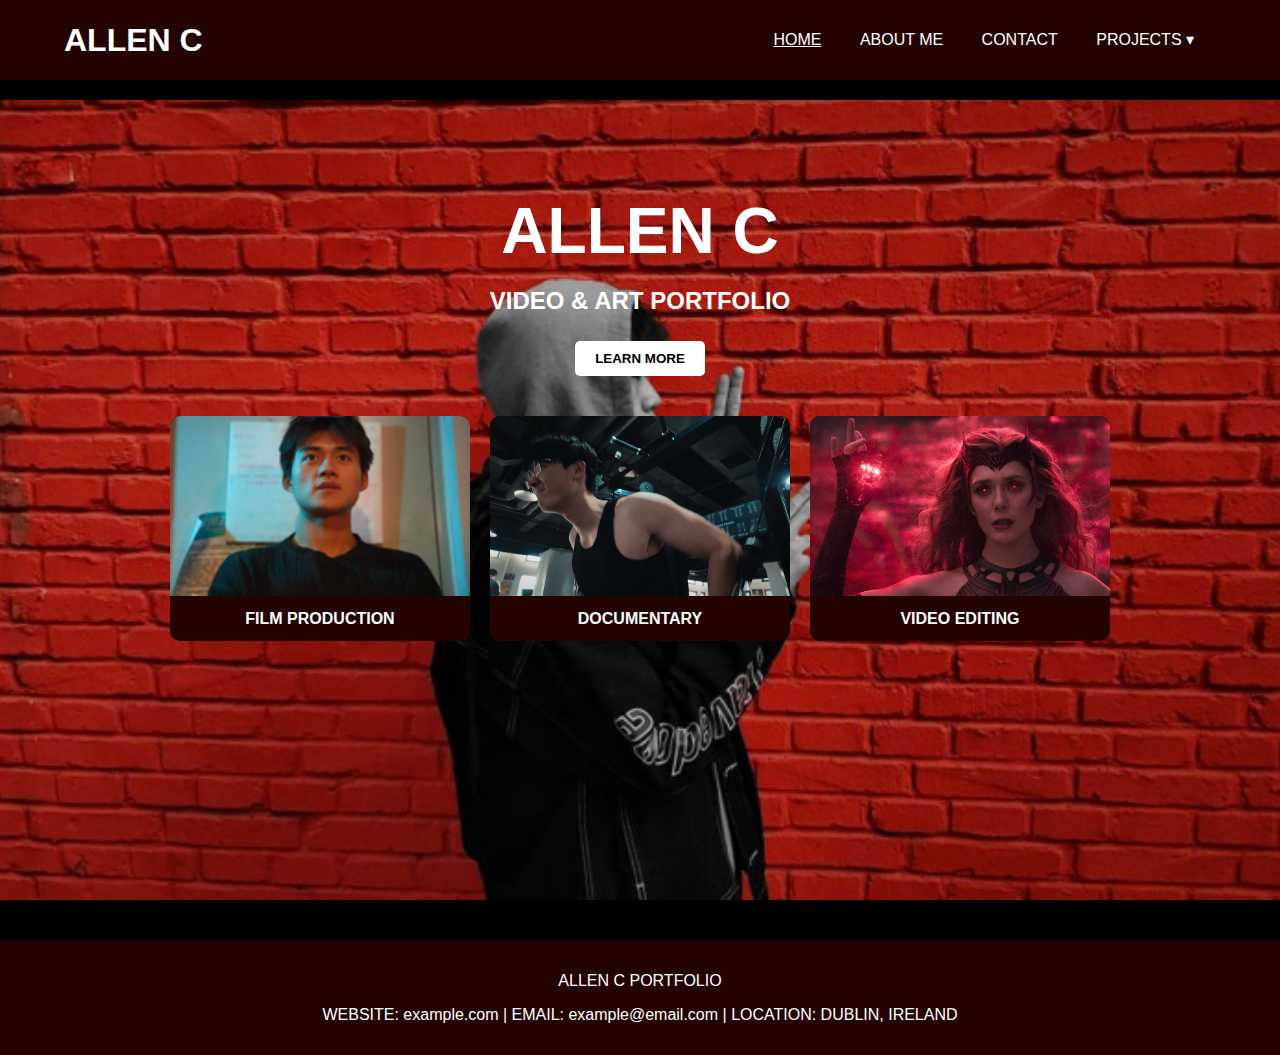
<file: index.html>
<!DOCTYPE html>
<html lang="en">
<head>
  <meta charset="UTF-8">
  <meta name="viewport" content="width=device-width, initial-scale=1.0">
  <title>AllenC Portfolio</title>
  <link rel="stylesheet" href="newstyle.css">
</head>
<body>
  <!--navigation bar -->
  <header>
    <h1>ALLEN C</h1>
    <ul class="nav">
      <li><a href="HOME.html" class="active">HOME</a></li>
      <li><a href="about.html">ABOUT ME</a></li>
      <li><a href="CONTACT.html">CONTACT</a></li>
      <li class="dropdown">
        <a href="PROJECTS.html">PROJECTS ▾</a>
        <ul class="dropdown-menu">
          <li><a href="film.html">FILM PRODUCTION</a></li>
          <li><a href="documentary.html">DOCUMENTARY</a></li>
          <li><a href="video editing.html">REELS EDITION</a></li>
        </ul>
      </li>
    </ul>
  </header>

  <!-- content -->
  <section class="info">
    <div class="info-content">
      <h2><span class="big-text">ALLEN C</span><br>VIDEO & ART PORTFOLIO</h2>
      <button class="learn-btn"><a href="about.html">LEARN MORE</a></button>
    </div>

    <div class="gallery">
      <div class="card">
        <img src="images/图片3.png" alt="Film Production">
        <p><a href="film.html">FILM PRODUCTION</a></p>
      </div>
      <div class="card">
        <img src="images/2.jpg" alt="Documentary">
        <p><a href="documentary.html">DOCUMENTARY</a></p>
      </div>
      <div class="card">
        <img src="images/1.jpg" alt="Video Editing">
        <p><a href="video editing.html">VIDEO EDITING</a></p>
      </div>
    </div>
  </section>
  
    <!-- footer -->
  <footer>
    <p>ALLEN C PORTFOLIO</p>
    <p>WEBSITE: example.com | EMAIL: example@email.com | LOCATION: DUBLIN, IRELAND</p>
  </footer>
</body>
</html>
</file>
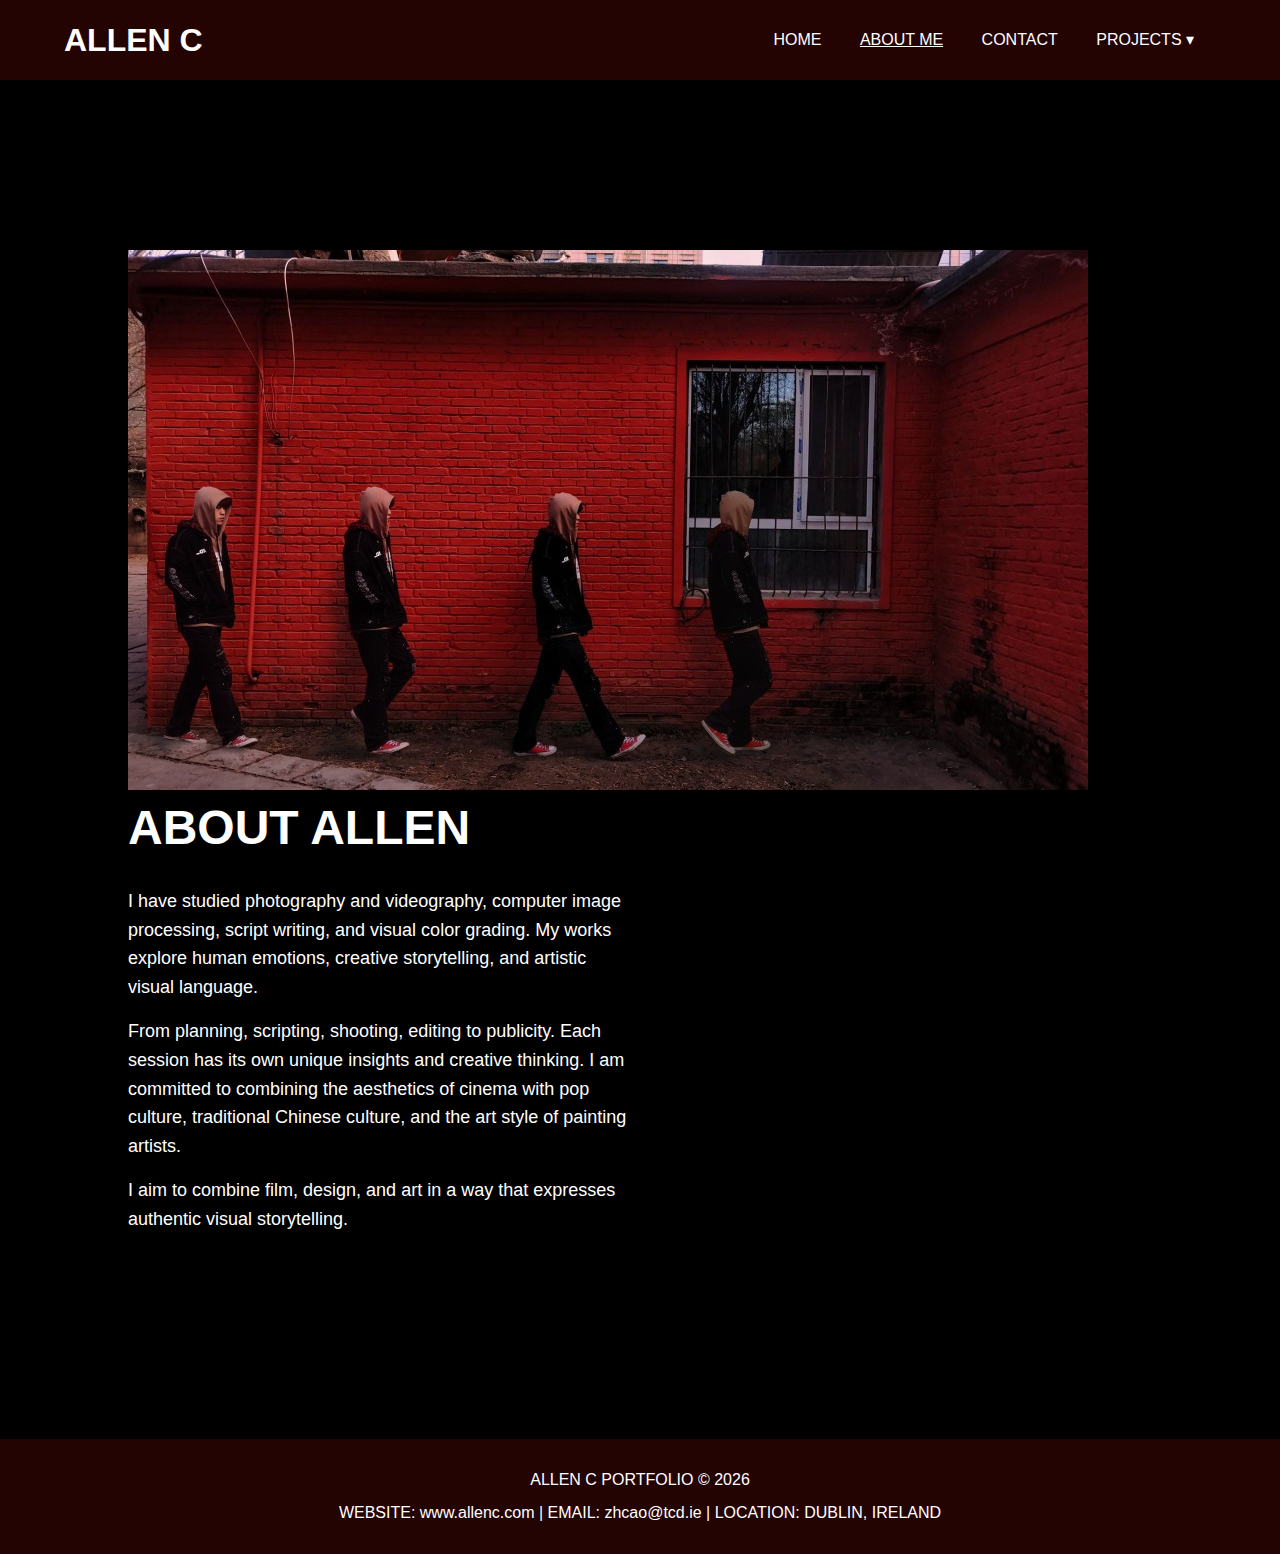
<file: about.html>
<!DOCTYPE html>
<html lang="en">
<head>
  <meta charset="UTF-8">
  <meta name="viewport" content="width=device-width, initial-scale=1.0">
  <title>About Allen C</title>
  <link rel="stylesheet" href="newstyle.css">
  <link rel="stylesheet" href="newstyle.css">
<script src="main.js" defer></script>

</head>
<body>
  <header>
    <h1>ALLEN C</h1>
    <ul class="nav">
        <li><a href="index.html">HOME</a></li>
        <li><a href="about.html" class="active">ABOUT ME</a></li>
        <li><a href="CONTACT.html">CONTACT</a></li>
        <li class="dropdown">
            <a href="PROJECTS.html">PROJECTS ▾</a>
            <ul class="dropdown-menu">
                <li><a href="film.html">FILM PRODUCTION</a></li>
                <li><a href="documentary.html">DOCUMENTARY</a></li>
                <li><a href="video editing.html">REELS EDITION</a></li>
            </ul>
        </li>
    </ul>
</header>


  <section class="about">
    <div class="about-container">

        <div class="about-image">
            <img 
            data-image-key="aboutPhoto"
            src="images/图片1.jpg" alt="about me">
        </div>

        <div class="about-text">
            <h2>ABOUT ALLEN</h2>
            <p>I have studied photography and videography, computer image processing, script writing, and visual color grading.
            My works explore human emotions, creative storytelling, and artistic visual language.</p>

            <p>From planning, scripting, shooting, editing to publicity. Each session has its own unique insights and creative thinking.
            I am committed to combining the aesthetics of cinema with pop culture, traditional Chinese culture, and the art style of painting artists.</p>

            <p>I aim to combine film, design, and art in a way that expresses authentic visual storytelling.</p>
        </div>

    </div>
</section>


  <footer>
        <p>ALLEN C PORTFOLIO © <span id="current-year"></span></p>
        <p>WEBSITE: www.allenc.com | EMAIL: zhcao@tcd.ie | LOCATION: DUBLIN, IRELAND</p>
    </footer>
</body>
</html>
</file>
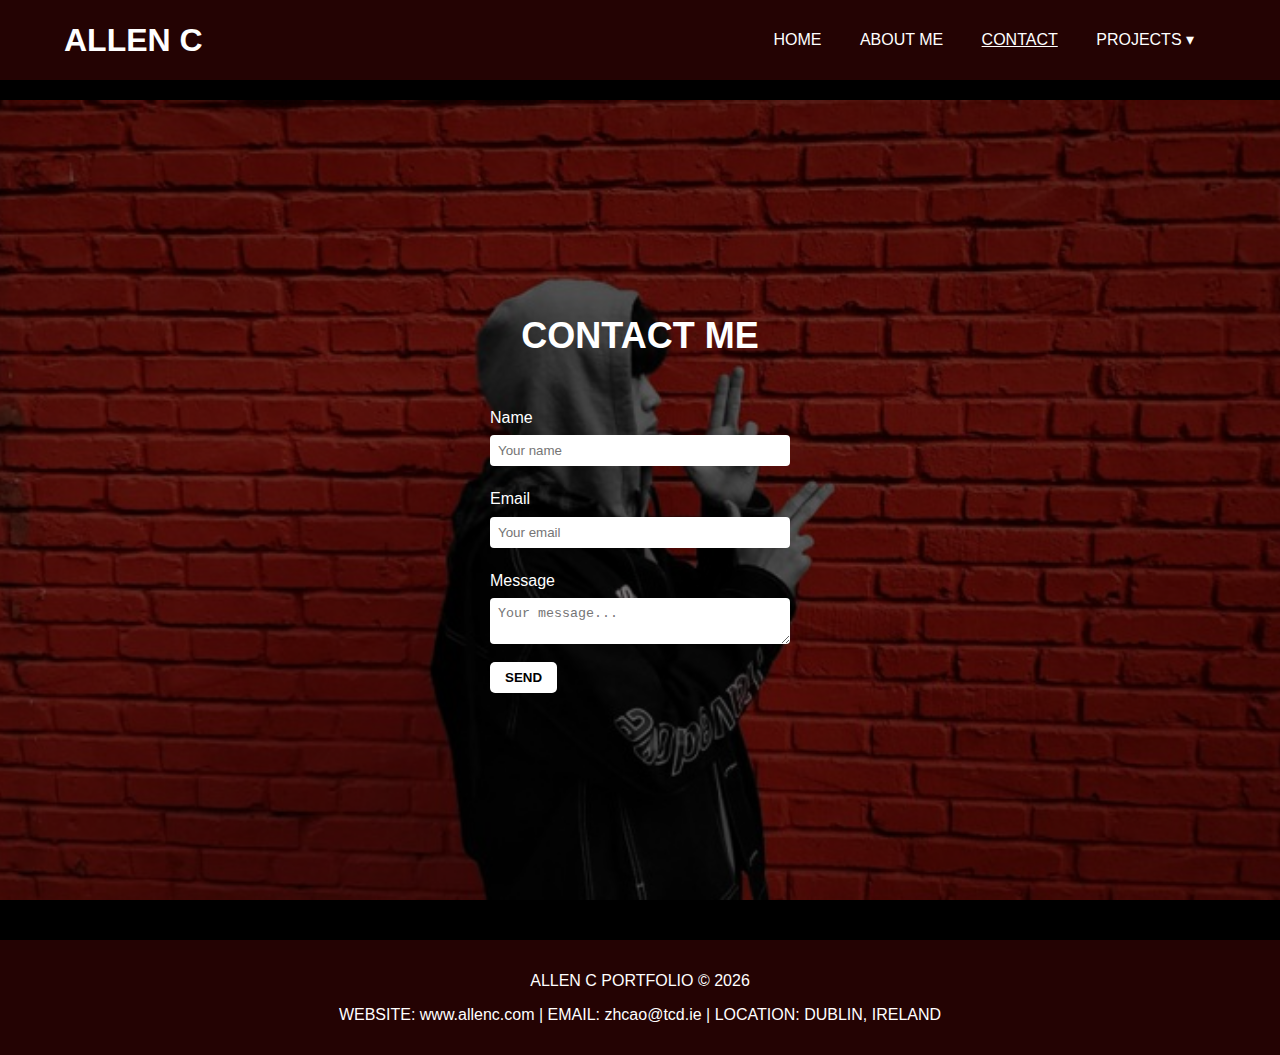
<file: CONTACT.html>
<!DOCTYPE html>
<html lang="en">
<head>
  <meta charset="UTF-8">
  <meta name="viewport" content="width=device-width, initial-scale=1.0">
  <title>Contact Allen C</title>
  <link rel="stylesheet" href="newstyle.css">
  <link rel="stylesheet" href="newstyle.css">
<script src="main.js" defer></script>

</head>
<body>
  <header>
    <h1>ALLEN C</h1>
    <ul class="nav">
        <li><a href="index.html">HOME</a></li>
        <li><a href="about.html">ABOUT ME</a></li>
        <li><a href="CONTACT.html" class="active">CONTACT</a></li>
        <li class="dropdown">
            <a href="PROJECTS.html">PROJECTS ▾</a>
            <ul class="dropdown-menu">
                <li><a href="film.html">FILM PRODUCTION</a></li>
                <li><a href="documentary.html">DOCUMENTARY</a></li>
                <li><a href="video editing.html">REELS EDITION</a></li>
            </ul>
        </li>
    </ul>
</header>


  <section class="contact">
    <div class="contact-overlay">
      <h2>CONTACT ME</h2>
      <form>
        <label>Name</label>
        <input type="text" placeholder="Your name">

        <label>Email</label>
        <input type="email" placeholder="Your email">

        <label>Message</label>
        <textarea placeholder="Your message..."></textarea>

        <button type="submit"> SEND </button>
      </form>
    </div>
  </section>

  <footer>
        <p>ALLEN C PORTFOLIO © <span id="current-year"></span></p>
        <p>WEBSITE: www.allenc.com | EMAIL: zhcao@tcd.ie | LOCATION: DUBLIN, IRELAND</p>
    </footer>
</body>
</html>
</file>
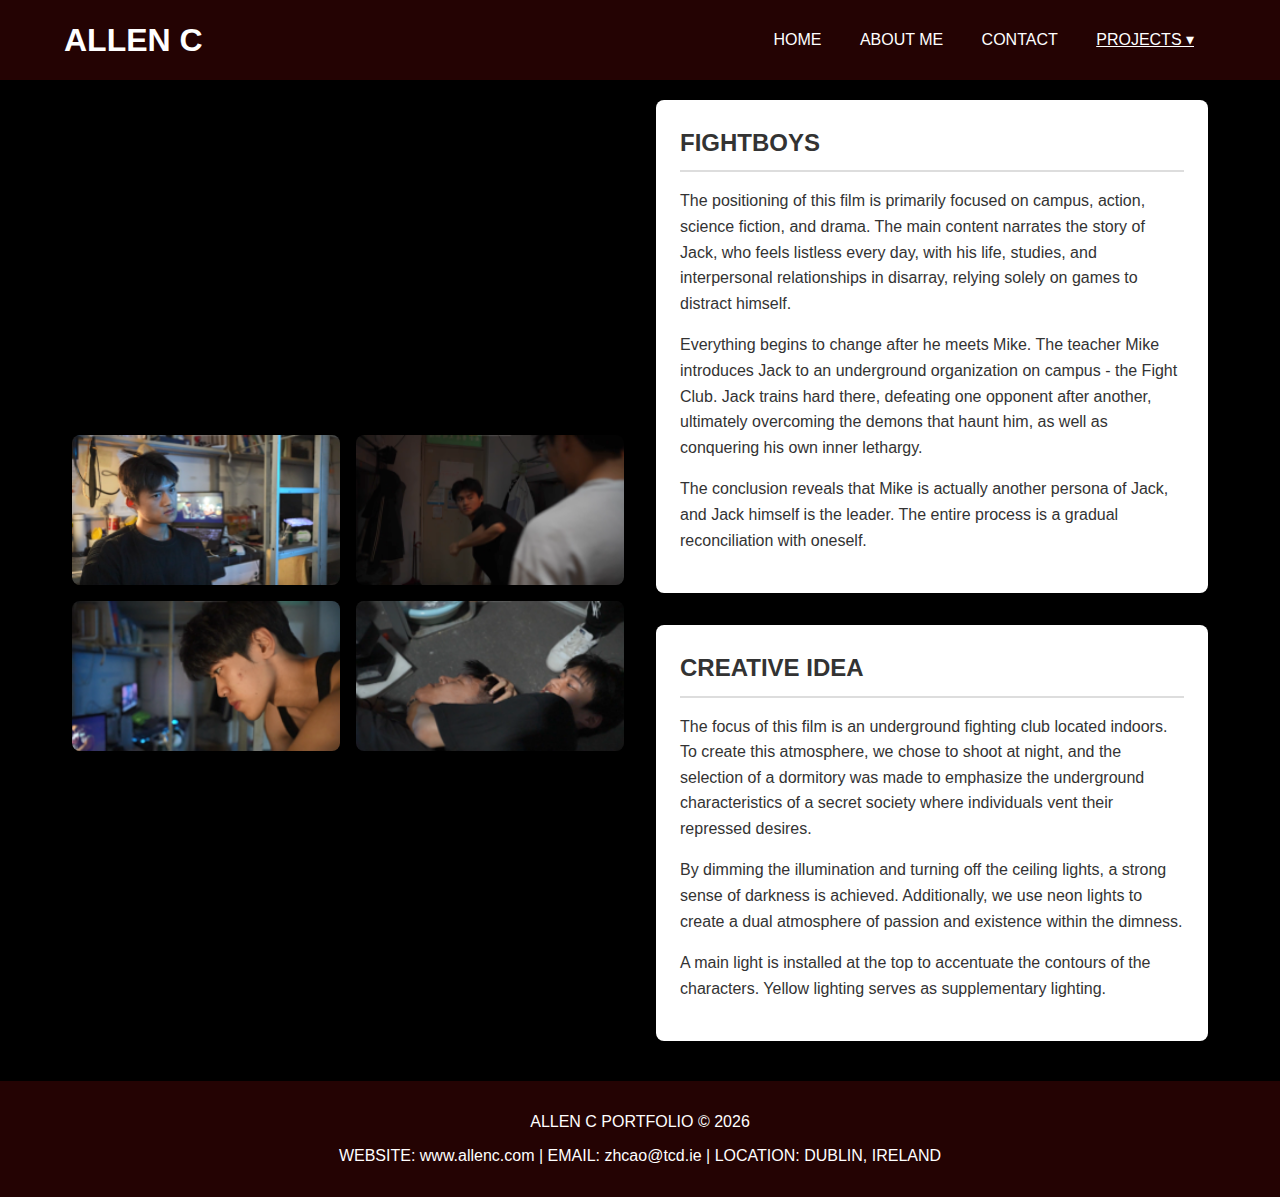
<file: film.html>
<!DOCTYPE html>
<html lang="zh-CN">
<head>
    <meta charset="UTF-8">
    <meta name="viewport" content="width=device-width, initial-scale=1.0">
    <title>Allen C - Fightboys Project</title>
    <link rel="stylesheet" href="newstyle.css">
    <link rel="stylesheet" href="newstyle.css">
<script src="main.js" defer></script>

</head>
<body>
   <header>
    <h1>ALLEN C</h1>
    <ul class="nav">
        <li><a href="index.html">HOME</a></li>
        <li><a href="about.html">ABOUT ME</a></li>
        <li><a href="CONTACT.html">CONTACT</a></li>
        <li class="dropdown">
            <a href="PROJECTS.html" class="active">PROJECTS ▾</a>
            <ul class="dropdown-menu">
                <li><a href="film.html" class="active">FILM PRODUCTION</a></li>
                <li><a href="documentary.html">DOCUMENTARY</a></li>
                <li><a href="video editing.html">REELS EDITION</a></li>
            </ul>
        </li>
    </ul>
</header>


    <div class="project-container">
        <div class="media-section">
            <div class="main-video">
  <div class="video-box">
    <iframe
    data-video-id="fightboys"
  src="https://www.youtube-nocookie.com/embed/gPzcQ7wnCTg"
  title="Film Demo"
  allow="accelerometer; autoplay; clipboard-write; encrypted-media; gyroscope; picture-in-picture; web-share"
  allowfullscreen
  referrerpolicy="strict-origin-when-cross-origin">
</iframe>

  </div>
</div>

            
            <div class="image-grid">
                <div class="image-box" data-title="STILLS1">
                    <img 
                    data-image-key="fightboysStill1"
                    src="images/stills1.png" alt="stills1" height="100%" width="100%">
                </div>
                <div class="image-box" data-title="STILLS2">
                    <img
                    data-image-key="fightboysStill2"
                     src="images/图片8.png" alt="图片1" height="100%" width="100%">
                </div>
                <div class="image-box" data-title="STILLS3">
                    <img 
                    data-image-key="fightboysStill3"
                    src="images/图片9.png" alt="图片1" height="100%" width="100%">
                </div>
                <div class="image-box" data-title="STILLS4">
                    <img 
                    data-image-key="fightboysStill4"
                    src="images/图片10.png" alt="图片1" height="100%" width="100%">
                </div>
            </div>
        </div>
        
        <div class="description-section">
            <div class="description-box">
                <h2>FIGHTBOYS</h2>
                <p>
                    The positioning of this film is primarily focused on campus, 
                    action, science fiction, and drama. The main content narrates 
                    the story of Jack, who feels listless every day, with his life, 
                    studies, and interpersonal relationships in disarray, relying 
                    solely on games to distract himself.
                </p>
                <p>
                    Everything begins to change after he meets Mike. The teacher Mike 
                    introduces Jack to an underground organization on campus - the Fight 
                    Club. Jack trains hard there, defeating one opponent after another, 
                    ultimately overcoming the demons that haunt him, as well as 
                    conquering his own inner lethargy.
                </p>
                <p>
                    The conclusion reveals that Mike is actually another persona of 
                    Jack, and Jack himself is the leader. The entire process is a 
                    gradual reconciliation with oneself.
                </p>
            </div>
            
            <div class="description-box">
                <h2>CREATIVE IDEA</h2>
                <p>
                    The focus of this film is an underground fighting club located 
                    indoors. To create this atmosphere, we chose to shoot at night, 
                    and the selection of a dormitory was made to emphasize the 
                    underground characteristics of a secret society where individuals 
                    vent their repressed desires.
                </p>
                <p>
                    By dimming the illumination and turning off the ceiling lights, a strong 
                    sense of darkness is achieved. Additionally, we use neon lights to 
                    create a dual atmosphere of passion and existence within the dimness.
                </p>
                <p>
                    A main light is installed at the top to accentuate the contours of 
                    the characters. Yellow lighting serves as supplementary lighting.
                </p>
            </div>
        </div>
    </div>
            
    <footer>
        <p>ALLEN C PORTFOLIO © <span id="current-year"></span></p>
        <p>WEBSITE: www.allenc.com | EMAIL: zhcao@tcd.ie | LOCATION: DUBLIN, IRELAND</p>
    </footer>
</body>
</html>
</file>
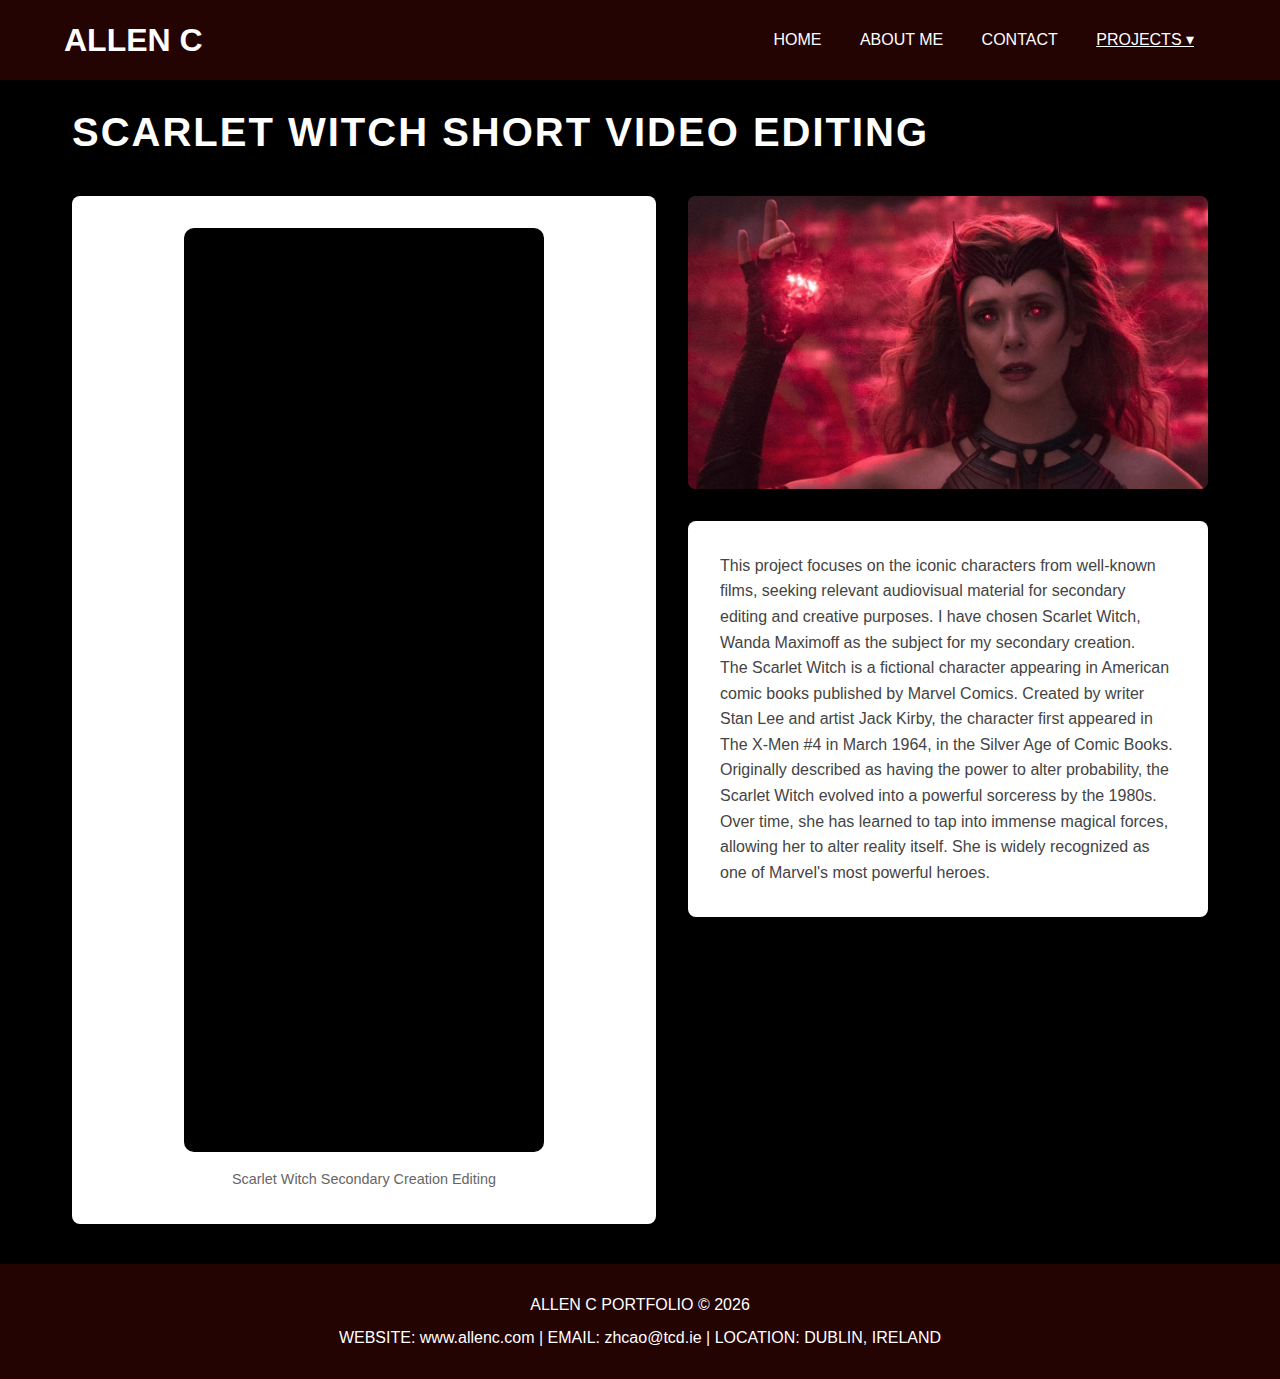
<file: video editing.html>
<!DOCTYPE html>
<html lang="zh-CN">
<head>
    <meta charset="UTF-8">
    <meta name="viewport" content="width=device-width, initial-scale=1.0">
    <title>Scarlet Witch Edition - Allen C Portfolio</title>
    <link rel="stylesheet" href="newstyle.css">
    <link rel="stylesheet" href="newstyle.css">
<script src="main.js" defer></script>


    
</head>

<body>
    <header>
    <h1>ALLEN C</h1>
    <ul class="nav">
      <li><a href="index.html">HOME</a></li>
      <li><a href="about.html">ABOUT ME</a></li>
      <li><a href="CONTACT.html">CONTACT</a></li>
      <li class="dropdown">
        <a href="PROJECTS.html" class="active">PROJECTS ▾</a>
        <ul class="dropdown-menu">
          <li><a href="film.html">FILM PRODUCTION</a></li>
          <li><a href="documentary.html">DOCUMENTARY</a></li>
          <li><a href="video editing.html" class="active">REELS EDITION</a></li>
        </ul>
      </li>
    </ul>
</header>


    <div class="content">
        <h1 class="page-title">SCARLET WITCH SHORT VIDEO EDITING</h1>
        
        <div class="content-layout">
    <div class="video-section-edit">
        <div class="vertical-wrapper">
            <iframe
                data-video="scarlet"
                src="https://www.youtube.com/embed/dKO03R0am7M"
                title="Vertical Video"
                allow="accelerometer; autoplay; clipboard-write; encrypted-media; gyroscope; picture-in-picture; web-share"
                allowfullscreen
                referrerpolicy="strict-origin-when-cross-origin">
            </iframe>
        </div>
        <p class="video-caption">Scarlet Witch Secondary Creation Editing</p>
    </div>

    

    
    

            
            <div class="content-section">
                <div class="image-container">
                    <img 
                    date-image-key="scarletWitchImage"
                    src="images/1.jpg" alt="Scarlet Witch Image" height="100%" width="100%">
                </div>
                
                <div class="description">
                    <p>
                        This project focuses on the iconic characters from well-known films, seeking relevant audiovisual material for secondary editing and creative purposes.
                         I have chosen Scarlet Witch, Wanda Maximoff as the subject for my secondary creation.
                    </p>
                    <p>
                        The Scarlet Witch is a fictional character appearing in American comic books published by Marvel Comics.
                        Created by writer Stan Lee and artist Jack Kirby, the character first appeared in The X-Men #4 in March 1964, in the Silver Age of Comic Books.
                    </p>
                    <p>
                        Originally described as having the power to alter probability, the Scarlet Witch evolved into a powerful sorceress by the 1980s. Over time, she has learned to tap into immense magical forces, allowing her to alter reality itself.
                        She is widely recognized as one of Marvel's most powerful heroes.
                    </p>
                </div>
            </div>
        </div>
    </div>
            
    <footer>
        <p>ALLEN C PORTFOLIO © <span id="current-year"></span></p>
        <p>WEBSITE: www.allenc.com | EMAIL: zhcao@tcd.ie | LOCATION: DUBLIN, IRELAND</p>
    </footer>
</body>
</html>
</file>
<file: newstyle.css>
/* ========== Global Reset & Base ========== */

* {
  margin: 0;
  padding: 0;
  box-sizing: border-box;
}

html,
body {
  height: 100%;
}

body {
  background-color: #000;
  color: #fff;
  font-family: Arial, Helvetica, sans-serif;
  line-height: 1.6;
}

/* 通用链接样式 */
a {
  color: inherit;
  text-decoration: none;
}

a:hover {
  text-decoration: underline;
}

/* 图片默认自适应 */
img {
  max-width: 100%;
  display: block;
}

/* 布局辅助容器 */
.container {
  max-width: 1200px;
  margin: 0 auto;
  padding: 0 2rem;
}

/* ========== Header & Navigation ========== */

header {
  background-color: #240303;
  height: 80px;
  width: 100%;
  padding: 20px;
  text-align: center;
  position: fixed;
  top: 0;
  left: 0;
  z-index: 100;
}

header h1 {
  color: #fff;
  position: absolute;
  left: 5vw;
  top: 0;
  line-height: 80px;
}

.nav {
  list-style: none;
  position: absolute;
  right: 5vw;
  top: 0;
  line-height: 80px;
}

.nav li {
  display: inline-block;
  position: relative;
  margin-right: 10px;
}

.nav a {
  color: #fff;
  padding: 8px 12px;
}

.nav a:hover,
.nav a.active {
  text-decoration: underline;
}

/* Dropdown menu */
.dropdown-menu {
  display: none;
  position: absolute;
  top: 80px;
  left: 0;
  background-color: #2b0000;
  list-style: none;
  padding: 10px 0;
  min-width: 180px;
  border-radius: 4px;
}

.dropdown-menu li {
  display: block;
  text-align: left;
}

.dropdown-menu li a {
  display: block;
  padding: 10px 15px;
  white-space: nowrap;
}

.dropdown-menu li a:hover {
  background-color: #400000;
}

.dropdown:hover .dropdown-menu {
  display: block;
}

/* 所有主内容区给 header 腾出空间 */
.info,
.about,
.contact,
.project-container,
.content {
  margin-top: 100px;
}

/* ========== Home (index) ========== */

.info {
  background: url("images/图片2.jpg") no-repeat center center / cover;
  min-height: calc(100vh - 100px);
  padding-top: 80px;
  text-align: center;
}

.info-content {
  margin-bottom: 40px;
}

.big-text {
  font-size: 64px;
  font-weight: bold;
}

.learn-btn {
  margin-top: 20px;
  padding: 10px 20px;
  background-color: #fff;
  border: none;
  color: #000;
  cursor: pointer;
  font-weight: bold;
  border-radius: 5px;
}

.learn-btn:hover {
  background-color: #ddd;
}

.learn-btn a {
  color: inherit;
}

/* 首页卡片廊 */
.gallery {
  display: flex;
  justify-content: center;
  gap: 20px;
  flex-wrap: wrap;
}

.card {
  width: 300px;
  text-align: center;
  background-color: #240303;
  border-radius: 10px;
  overflow: hidden;
  transition: transform 0.3s ease;
}

.card:hover {
  transform: scale(1.05);
}

.card img {
  width: 100%;
  height: 180px;
  object-fit: cover;
}

.card p {
  padding: 10px;
  font-weight: bold;
}

/* ========== About Page ========== */

.about {
  padding: 150px 10%;
  min-height: calc(100vh - 100px);
}

.about-content {
  display: flex;
  align-items: center;
  justify-content: space-around;
  gap: 40px;
  flex-wrap: wrap;
}

.about-img {
  max-width: 350px;
}

.about-text {
  max-width: 500px;
}

.about-text h2 {
  margin-bottom: 20px;
  font-size: 48px;
}

.about-text p {
  margin-bottom: 15px;
  line-height: 1.6;
  font-size: 18px;
}

/* ========== Contact Page ========== */

.contact {
  background: url("images/图片2.jpg") no-repeat center center / cover;
  min-height: calc(100vh - 100px);
  display: flex;
  justify-content: center;
  align-items: center;
  position: relative;
  color: #fff;
}

.contact::after {
  content: "";
  position: absolute;
  inset: 0;
  background: rgba(0, 0, 0, 0.5);
}

.contact-overlay {
  position: relative;
  z-index: 2;
  text-align: center;
}

.contact-overlay h2 {
  font-size: 36px;
  margin-bottom: 30px;
}

form {
  display: inline-block;
  text-align: left;
  width: 300px;
}

label {
  display: block;
  margin-top: 10px;
  margin-bottom: 5px;
}

input,
textarea {
  width: 100%;
  padding: 8px;
  border: none;
  border-radius: 4px;
  margin-bottom: 10px;
}

button {
  background-color: #fff;
  color: #000;
  padding: 8px 15px;
  border: none;
  cursor: pointer;
  font-weight: bold;
  border-radius: 5px;
}

button:hover {
  background-color: #ccc;
}

/* ========== Film Page (film.html) ========== */

.project-container {
  max-width: 1200px;
  margin: 100px auto 40px;
  padding: 0 2rem;
  display: flex;
  gap: 2rem;
  flex-wrap: wrap;
}

.media-section {
  flex: 1;
  min-width: 280px;
  display: flex;
  flex-direction: column;
  gap: 1.5rem;
}

/* 通用 16:9 视频盒（用于 Fightboys） */
.main-video .video-box {
  position: relative;
  width: 100%;
  padding-top: 56.25%;
  background: #000;
  border-radius: 10px;
  overflow: hidden;
}

.main-video .video-box iframe {
  position: absolute;
  inset: 0;
  width: 100%;
  height: 100%;
  border: 0;
}

/* 四宫格剧照 */
.image-grid {
  display: grid;
  grid-template-columns: repeat(2, minmax(0, 1fr));
  gap: 1rem;
}

.image-box {
  border-radius: 8px;
  overflow: hidden;
  height: 150px;
  box-shadow: 0 2px 4px rgba(0, 0, 0, 0.4);
}

/* Film 右侧文本区 */
.description-section {
  flex: 1;
  min-width: 280px;
  display: flex;
  flex-direction: column;
  gap: 2rem;
}

.description-box {
  background-color: #fff;
  color: #333;
  border-radius: 8px;
  padding: 1.5rem;
  box-shadow: 0 4px 8px rgba(0, 0, 0, 0.4);
}

.description-box h2 {
  font-size: 1.5rem;
  margin-bottom: 1rem;
  border-bottom: 2px solid #ddd;
  padding-bottom: 0.5rem;
}

.description-box p {
  margin-bottom: 1rem;
}

/* ========== Documentary Page (documentary.html) ========== */

.content {
  max-width: 1200px;
  margin: 100px auto 40px;
  padding: 0 2rem;
  width: 100%;
  color: #fff;
}

.page-title {
  font-size: 2.5rem;
  font-weight: bold;
  margin-bottom: 2rem;
  text-transform: uppercase;
  letter-spacing: 2px;
  text-align: left;
}

.main-content {
  display: flex;
  gap: 2rem;
  flex-wrap: wrap;
  margin-bottom: 2rem;
}

.main-content .image-container {
  flex: 1;
  min-width: 260px;
  background-color: #222;
  border-radius: 8px;
  overflow: hidden;
  box-shadow: 0 4px 8px rgba(0, 0, 0, 0.5);
}

.main-content .description {
  flex: 1;
  min-width: 260px;
  background-color: #fff;
  color: #444;
  border-radius: 8px;
  padding: 2rem;
  box-shadow: 0 4px 8px rgba(0, 0, 0, 0.5);
}

/* Documentary 视频区域（使用本地 mp4） */
.video-section {
  margin-top: 1rem;
  margin-bottom: 2rem;
}

.video-section h2 {
  font-size: 2rem;
  margin-bottom: 1rem;
}

.video-container {
  width: 100%;
  max-width: 800px;
  background-color: #000;
  border-radius: 8px;
  overflow: hidden;
  box-shadow: 0 4px 8px rgba(0, 0, 0, 0.5);
}

.video-container video {
  width: 100%;
  height: auto;
  display: block;
}

/* ========== Video Editing Page (video editing.html) ========== */

.content-layout {
  display: flex;
  gap: 2rem;
  flex-wrap: wrap;
}

.video-section-edit {
  flex: 1;
  min-width: 260px;
  background-color: #fff;
  color: #333;
  border-radius: 8px;
  padding: 2rem;
  box-shadow: 0 4px 8px rgba(0, 0, 0, 0.5);
  text-align: center;
}

/* 竖屏 Shorts 播放器 */
.vertical-wrapper {
  width: 100%;
  max-width: 360px;
  margin: 0 auto 1rem;
  position: relative;
  padding-top: 177.78%; /* 9:16 */
  background: #000;
  border-radius: 10px;
  overflow: hidden;
}

.vertical-wrapper iframe {
  position: absolute;
  inset: 0;
  width: 100%;
  height: 100%;
  border: none;
  display: block;
}

.video-caption {
  font-size: 0.9rem;
  color: #666;
}

/* Video editing 右侧图 + 文案 */
.content-section {
  flex: 1;
  min-width: 260px;
  display: flex;
  flex-direction: column;
  gap: 2rem;
}

.content-section .image-container {
  width: 100%;
  background-color: #222;
  border-radius: 8px;
  overflow: hidden;
  box-shadow: 0 4px 8px rgba(0, 0, 0, 0.6);
}

.content-section .description {
  background-color: #fff;
  color: #444;
  border-radius: 8px;
  padding: 2rem;
  box-shadow: 0 4px 8px rgba(0, 0, 0, 0.6);
}

/* ========== Footer ========== */

footer {
  background-color: #240303;
  color: #fff;
  text-align: center;
  padding: 20px 0;
  margin-top: 40px;
}

footer p {
  margin: 0.5rem 0;
}

/* ========== Responsive ========== */

@media (max-width: 768px) {
  header {
    text-align: center;
  }

  header h1 {
    position: static;
    line-height: 1;
    margin-bottom: 10px;
  }

  .nav {
    position: static;
    line-height: 1;
  }

  .nav li {
    margin: 0 5px;
  }

  .info {
    padding: 120px 1.5rem 2rem;
  }

  .about {
    padding: 130px 1.5rem 2rem;
  }

  .project-container,
  .content {
    margin-top: 100px;
    padding: 0 1.5rem;
  }

  .main-content,
  .content-layout {
    flex-direction: column;
  }

  .image-box {
    height: 120px;
  }
}
</file>
